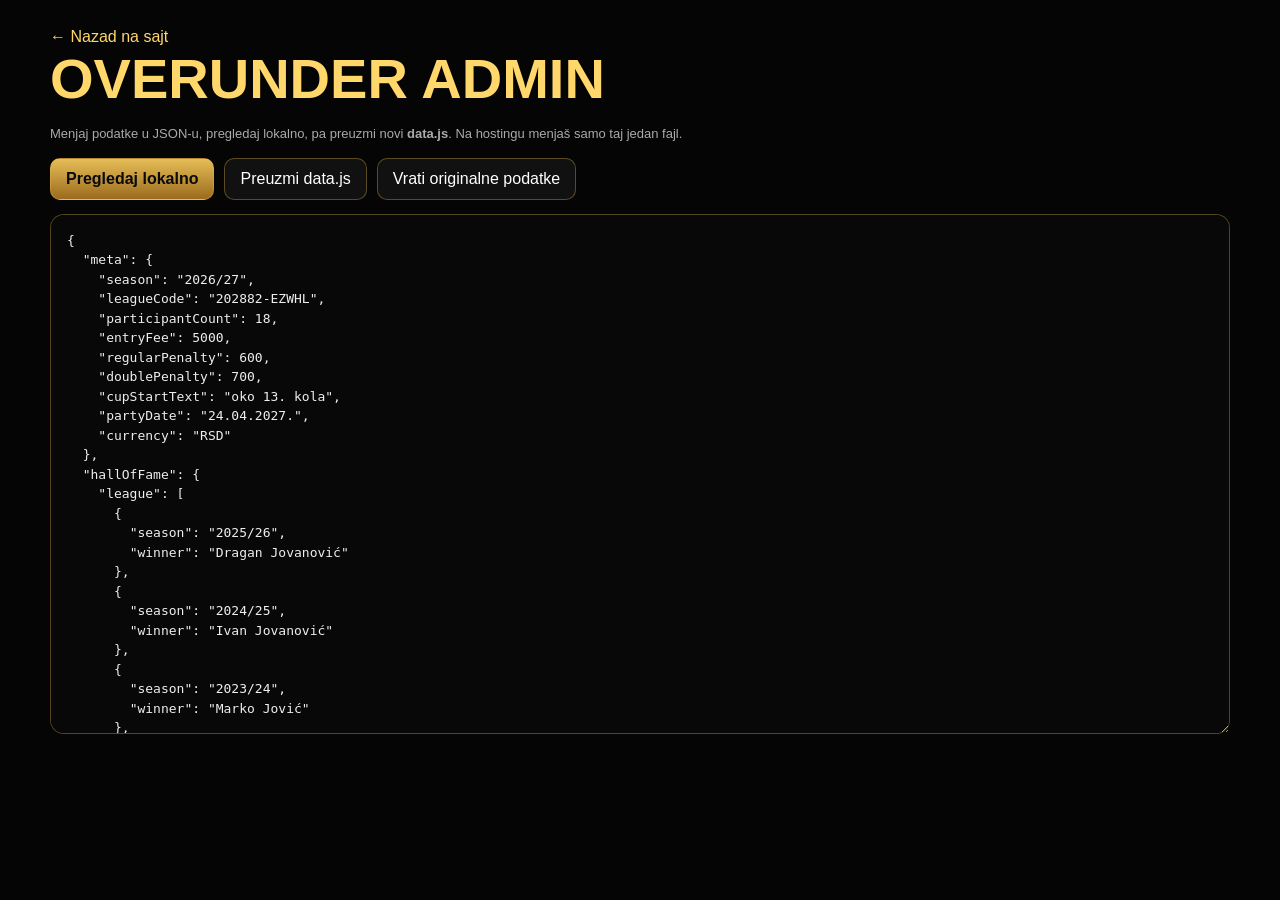
<file: admin.html>
<!doctype html><html lang="sr"><head><meta charset="utf-8"><meta name="viewport" content="width=device-width,initial-scale=1"><title>OverUnder Admin</title><link rel="stylesheet" href="style.css"><style>.admin{padding:28px 0 60px}.admin h1{font-family:'Bebas Neue',sans-serif;font-size:56px;color:var(--gold2);margin:0}.admin textarea{width:100%;min-height:520px;background:#080808;color:#eee;border:1px solid var(--line);border-radius:14px;padding:16px;font:13px/1.5 Consolas,monospace}.actions{display:flex;gap:10px;flex-wrap:wrap;margin:14px 0}.btn{border:1px solid var(--line);background:#111;color:#fff;padding:11px 15px;border-radius:10px;cursor:pointer}.btn.primary{background:linear-gradient(180deg,#e6bd57,#9b6b1d);color:#0a0a0a;font-weight:800}.small{color:#aaa;font-size:13px;line-height:1.5}.ok{color:#63e79a}.bad{color:#ff8383}</style></head><body><div class="container admin"><a href="index.html#/home" style="color:var(--gold2)">← Nazad na sajt</a><h1>OVERUNDER ADMIN</h1><p class="small">Menjaj podatke u JSON-u, pregledaj lokalno, pa preuzmi novi <b>data.js</b>. Na hostingu menjaš samo taj jedan fajl.</p><div class="actions"><button class="btn primary" id="preview">Pregledaj lokalno</button><button class="btn" id="download">Preuzmi data.js</button><button class="btn" id="reset">Vrati originalne podatke</button></div><div id="msg" class="small"></div><textarea id="editor"></textarea></div><script src="data.js"></script><script>
const ed=document.getElementById('editor'),msg=document.getElementById('msg');ed.value=JSON.stringify(window.OVERUNDER_DATA,null,2);function parse(){try{const d=JSON.parse(ed.value);msg.innerHTML='<span class="ok">JSON je ispravan.</span>';return d}catch(e){msg.innerHTML='<span class="bad">Greška: '+e.message+'</span>';return null}}document.getElementById('preview').onclick=()=>{const d=parse();if(!d)return;localStorage.setItem('overunder_data_override',JSON.stringify(d));window.open('index.html#/home','_blank')};document.getElementById('reset').onclick=()=>{localStorage.removeItem('overunder_data_override');ed.value=JSON.stringify(window.OVERUNDER_DATA,null,2);msg.textContent='Lokalne izmene su obrisane.'};document.getElementById('download').onclick=()=>{const d=parse();if(!d)return;const content='window.OVERUNDER_DATA = '+JSON.stringify(d,null,2)+';\n';const blob=new Blob([content],{type:'text/javascript'});const a=document.createElement('a');a.href=URL.createObjectURL(blob);a.download='data.js';a.click();URL.revokeObjectURL(a.href)};
</script></body></html>
</file>
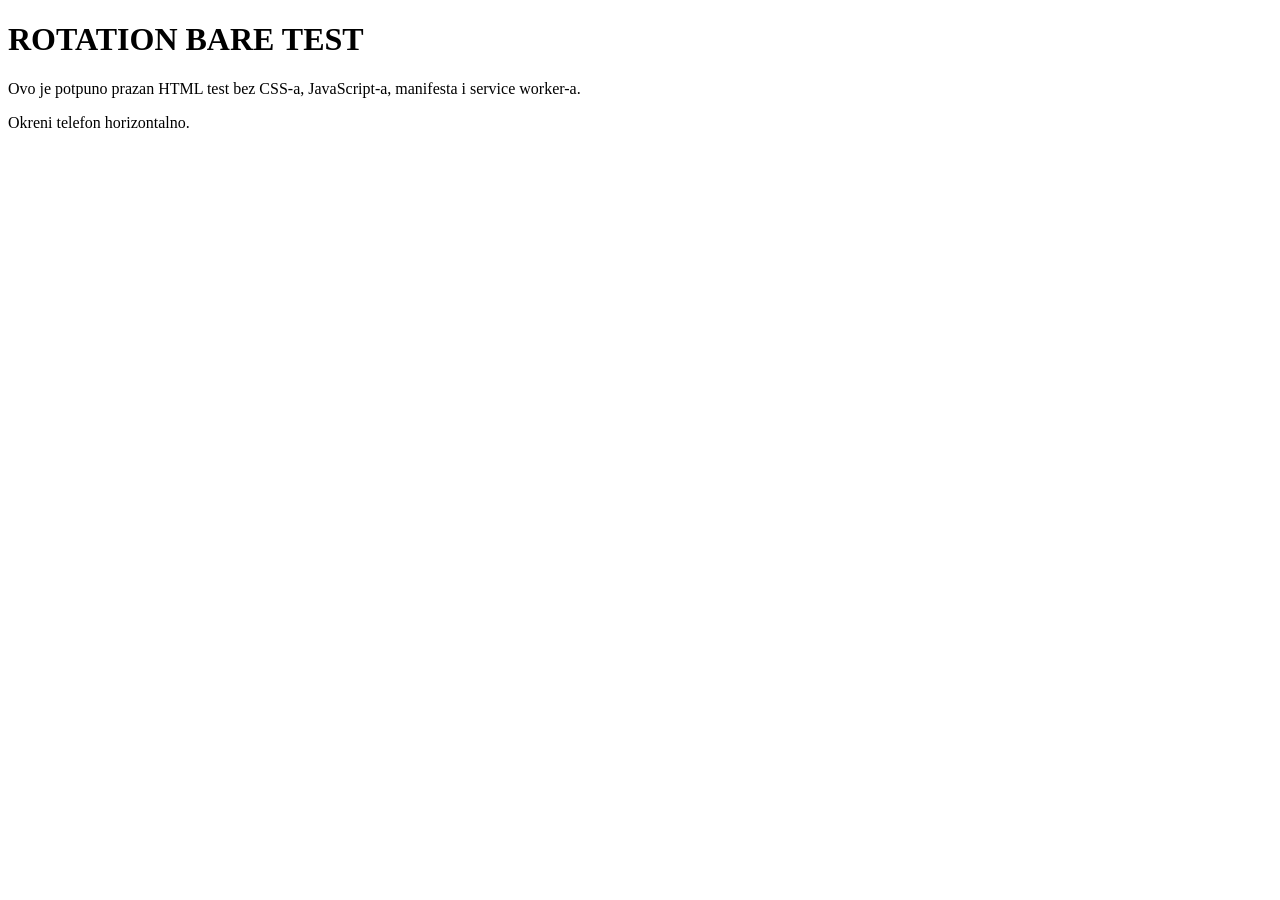
<file: bare-rotation-test.html>
<!doctype html>
<html>
<head>
<meta charset="utf-8">
<meta name="viewport" content="width=device-width,initial-scale=1">
<title>Rotation Bare Test</title>
</head>
<body>
<h1>ROTATION BARE TEST</h1>
<p>Ovo je potpuno prazan HTML test bez CSS-a, JavaScript-a, manifesta i service worker-a.</p>
<p>Okreni telefon horizontalno.</p>
</body>
</html>
</file>
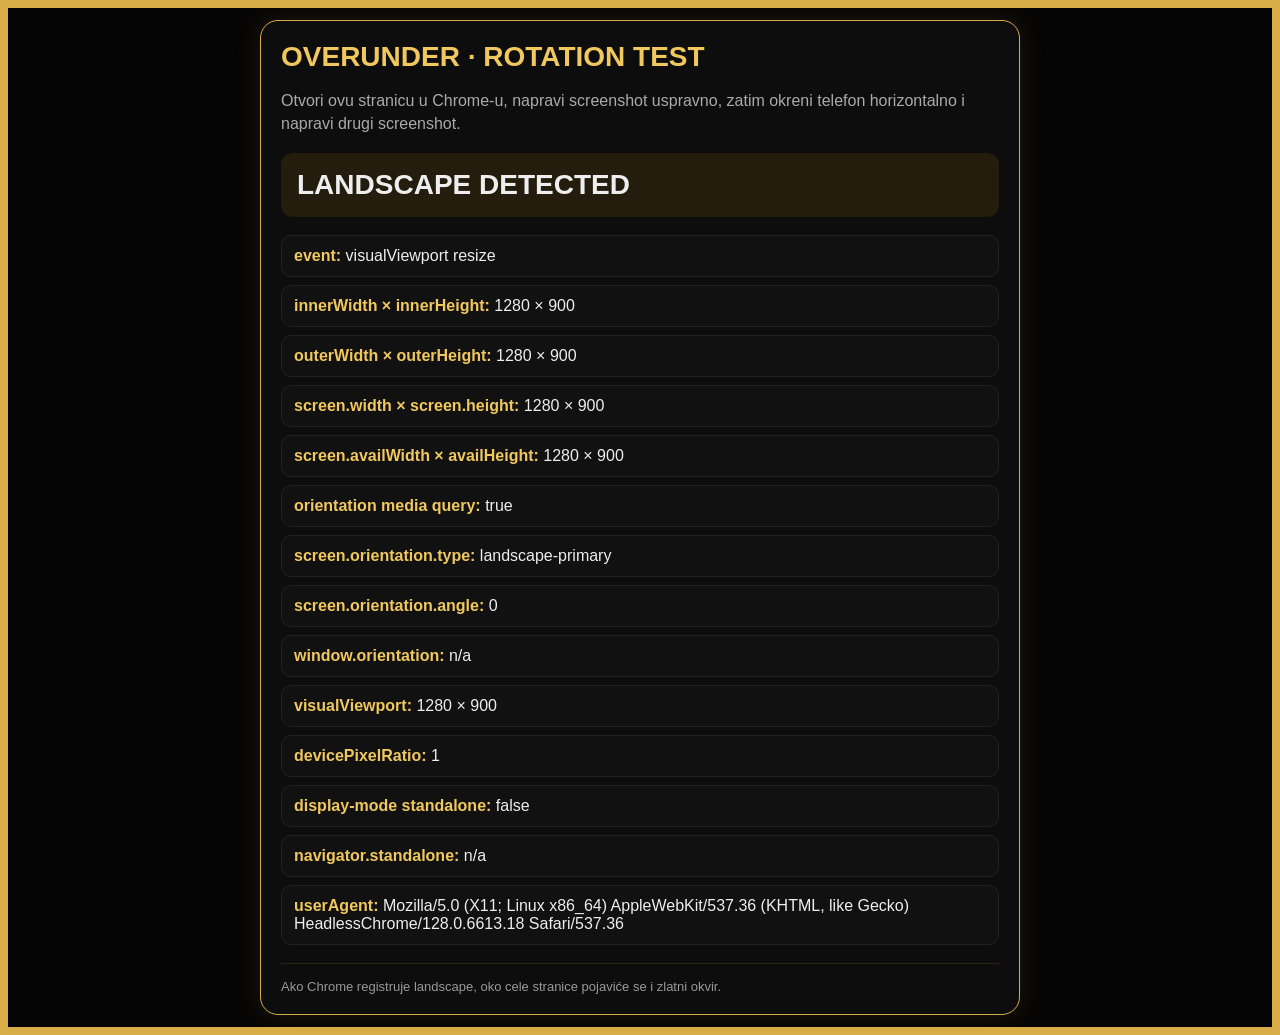
<file: orientation-test.html>
<!doctype html>
<html lang="sr">
<head>
<meta charset="utf-8">
<meta name="viewport" content="width=device-width,initial-scale=1,viewport-fit=cover">
<meta name="theme-color" content="#050505">
<title>OVERUNDER · Orientation Test</title>
<style>
*{box-sizing:border-box}html,body{margin:0;min-height:100%;background:#050505;color:#eee;font-family:Arial,sans-serif}body{padding:20px}.box{max-width:760px;margin:auto;border:1px solid #d8ad48;border-radius:18px;padding:20px;background:#0d0d0d;box-shadow:0 0 30px rgba(216,173,72,.12)}h1{margin:0 0 6px;color:#f1c85e;font-size:28px}p{color:#aaa;line-height:1.45}.status{font-size:28px;font-weight:800;margin:18px 0;padding:16px;border-radius:12px;background:#151515}.grid{display:grid;grid-template-columns:1fr;gap:8px}.row{padding:11px 12px;background:#111;border:1px solid #222;border-radius:10px}.row b{color:#f1c85e}.hint{margin-top:18px;padding-top:15px;border-top:1px solid #2b2416;font-size:13px;color:#999}@media(orientation:landscape){body{outline:8px solid #d8ad48;outline-offset:-8px}.status{background:#241d0d}}
</style>
</head>
<body>
<div class="box">
<h1>OVERUNDER · ROTATION TEST</h1>
<p>Otvori ovu stranicu u Chrome-u, napravi screenshot uspravno, zatim okreni telefon horizontalno i napravi drugi screenshot.</p>
<div class="status" id="status">—</div>
<div class="grid" id="data"></div>
<div class="hint">Ako Chrome registruje landscape, oko cele stranice pojaviće se i zlatni okvir.</div>
</div>
<script>
const $=id=>document.getElementById(id);
function val(v){return v===undefined||v===null?'n/a':String(v)}
function update(reason){
 const so=screen.orientation||{};
 const mm=window.matchMedia('(orientation: landscape)').matches;
 const vv=window.visualViewport;
 $('status').textContent=mm?'LANDSCAPE DETECTED':'PORTRAIT DETECTED';
 const rows=[
 ['event',reason],
 ['innerWidth × innerHeight',innerWidth+' × '+innerHeight],
 ['outerWidth × outerHeight',outerWidth+' × '+outerHeight],
 ['screen.width × screen.height',screen.width+' × '+screen.height],
 ['screen.availWidth × availHeight',screen.availWidth+' × '+screen.availHeight],
 ['orientation media query',mm],
 ['screen.orientation.type',val(so.type)],
 ['screen.orientation.angle',val(so.angle)],
 ['window.orientation',val(window.orientation)],
 ['visualViewport',vv?Math.round(vv.width)+' × '+Math.round(vv.height):'n/a'],
 ['devicePixelRatio',devicePixelRatio],
 ['display-mode standalone',matchMedia('(display-mode: standalone)').matches],
 ['navigator.standalone',val(navigator.standalone)],
 ['userAgent',navigator.userAgent]
 ];
 $('data').innerHTML=rows.map(([k,v])=>'<div class="row"><b>'+k+':</b> '+v+'</div>').join('');
}
update('load');
addEventListener('resize',()=>update('resize'));
addEventListener('orientationchange',()=>setTimeout(()=>update('orientationchange'),150));
if(screen.orientation&&screen.orientation.addEventListener)screen.orientation.addEventListener('change',()=>update('screen.orientation change'));
if(window.visualViewport)visualViewport.addEventListener('resize',()=>update('visualViewport resize'));
</script>
</body>
</html>
</file>
<file: style.css>
*{box-sizing:border-box}html{scroll-behavior:smooth}body{margin:0;background:#050505;color:#fff;font-family:Inter,Arial,sans-serif;min-height:100vh}
:root{--gold:#e5b746;--gold2:#ffda6a;--line:rgba(229,183,70,.35);--panel:rgba(8,8,8,.78);--muted:#b9b9b9}
a{color:inherit;text-decoration:none}button{font:inherit}.app-shell{min-height:100vh;position:relative;overflow-x:hidden}.bg{position:fixed;inset:0;background-position:center;background-size:cover;filter:saturate(.95) contrast(1.05);transform:scale(1.03);z-index:-3}.bg::after{content:"";position:absolute;inset:0;background:linear-gradient(180deg,rgba(0,0,0,.52),rgba(0,0,0,.82) 35%,rgba(0,0,0,.93));backdrop-filter:blur(1.2px)}.bg::before{content:"";position:absolute;inset:0;background:radial-gradient(circle at 50% 0%,rgba(229,183,70,.16),transparent 38%);z-index:1}.container{width:min(1180px,100% - 24px);margin:auto}.topbar{position:sticky;top:0;z-index:20;background:rgba(4,4,4,.86);backdrop-filter:blur(14px);border-bottom:1px solid var(--line)}.nav{height:68px;display:flex;align-items:center;gap:16px}.brand{display:flex;align-items:center;gap:10px;min-width:0}.brand img{width:52px;height:52px;object-fit:cover;border-radius:8px;box-shadow:0 0 20px rgba(229,183,70,.16)}.brand-text{font-family:"Bebas Neue",sans-serif;letter-spacing:2px;color:var(--gold2);font-size:20px;white-space:nowrap}.menu{margin-left:auto;display:flex;gap:8px;align-items:center}.menu a{padding:10px 12px;border-radius:10px;font-family:"Bebas Neue",sans-serif;letter-spacing:1px;font-size:18px;color:#e8e8e8}.menu a.active,.menu a:hover{color:var(--gold2);background:rgba(229,183,70,.1)}.hamb{display:none;margin-left:auto;border:1px solid var(--line);background:#111;color:var(--gold2);border-radius:10px;padding:8px 10px}.hero{padding:58px 0 22px;text-align:center}.eyebrow{font-family:"Bebas Neue";letter-spacing:5px;color:var(--gold2);font-size:17px}.hero h1{font-family:"Bebas Neue";font-size:clamp(48px,9vw,104px);line-height:.92;margin:10px 0;background:linear-gradient(180deg,#fff,#c6c6c6 55%,#6f6f6f);-webkit-background-clip:text;color:transparent;text-shadow:0 8px 30px rgba(0,0,0,.35)}.hero h1 .gold{background:linear-gradient(180deg,#ffe287,#c18a24);-webkit-background-clip:text;color:transparent}.sub{color:#eee;font-size:clamp(16px,2.5vw,22px);font-weight:700}.accent-line{width:110px;height:2px;background:linear-gradient(90deg,transparent,var(--gold),transparent);margin:18px auto}.grid{display:grid;gap:14px}.home-grid{grid-template-columns:repeat(3,1fr);padding:20px 0 54px}.card{background:linear-gradient(180deg,rgba(20,20,20,.9),rgba(5,5,5,.88));border:1px solid rgba(229,183,70,.35);border-radius:18px;box-shadow:0 16px 45px rgba(0,0,0,.28),inset 0 1px rgba(255,255,255,.03);padding:18px}.nav-card{min-height:160px;display:flex;flex-direction:column;justify-content:space-between;transition:.25s}.nav-card:hover{transform:translateY(-3px);border-color:var(--gold)}.nav-card h3{font-family:"Bebas Neue";font-size:30px;margin:0;color:#fff}.nav-card p{color:var(--muted);margin:8px 0 0}.nav-card .go{color:var(--gold2);font-size:28px}.page-head{padding:36px 0 20px}.page-head h1{font-family:"Bebas Neue";font-size:clamp(50px,8vw,82px);margin:0;color:var(--gold2);letter-spacing:1px}.page-head p{color:#ddd;margin:6px 0}.stats{grid-template-columns:repeat(4,1fr);margin-bottom:18px}.stat{padding:16px 18px}.stat small{color:#aaa;text-transform:uppercase;letter-spacing:1px}.stat b{display:block;font-family:"Bebas Neue";font-size:34px;color:var(--gold2);margin-top:4px}.table-wrap{overflow:auto;border:1px solid var(--line);border-radius:16px;background:rgba(4,4,4,.78);box-shadow:0 20px 50px rgba(0,0,0,.25)}table{width:100%;border-collapse:collapse;min-width:760px}th,td{padding:13px 12px;border-bottom:1px solid rgba(255,255,255,.08);text-align:center}th{position:sticky;top:0;background:#111;color:var(--gold2);font-family:"Bebas Neue";font-size:20px;letter-spacing:1px;z-index:2}td.team{text-align:left;font-weight:800}.rank{font-weight:800;color:var(--gold2)}.score-pill{display:inline-block;min-width:46px;padding:6px 8px;border:1px solid rgba(229,183,70,.28);border-radius:8px;background:rgba(255,255,255,.03)}.mobile-list{display:none}.team-card{display:grid;gap:10px}.team-card .row{display:flex;justify-content:space-between;gap:14px}.team-card strong{font-size:18px}.rounds{display:grid;grid-template-columns:repeat(3,1fr);gap:8px}.mini{background:#0e0e0e;border:1px solid rgba(229,183,70,.22);border-radius:10px;padding:8px;text-align:center}.mini span{display:block;color:#999;font-size:11px}.mini b{color:#fff}.cup-columns{display:grid;grid-template-columns:repeat(5,minmax(180px,1fr));gap:12px;align-items:start;overflow-x:auto;padding-bottom:10px}.cup-round h3{font-family:"Bebas Neue";color:var(--gold2);font-size:26px;margin:0 0 10px}.match{margin-bottom:12px;background:rgba(7,7,7,.9);border:1px solid rgba(229,183,70,.35);border-radius:14px;padding:10px}.match .teamline{display:grid;grid-template-columns:1fr auto;gap:8px;align-items:center;padding:8px;border-bottom:1px solid rgba(255,255,255,.07)}.match .teamline:last-child{border-bottom:0}.match .name{font-weight:700}.match .result{min-width:42px;text-align:center;border:1px solid var(--gold);border-radius:9px;padding:6px 8px;color:var(--gold2);font-weight:800}.winner{box-shadow:inset 3px 0 var(--gold)}.rules-grid{grid-template-columns:repeat(2,1fr)}.rules-grid h3{font-family:"Bebas Neue";font-size:28px;color:var(--gold2);margin:0 0 10px}.rules-grid ul{margin:0;padding-left:20px;color:#e6e6e6}.rules-grid li{margin:9px 0;line-height:1.5}.prizes{display:grid;gap:10px}.prize{display:grid;grid-template-columns:50px 1fr;gap:12px;align-items:center}.medal{width:46px;height:46px;border-radius:50%;display:grid;place-items:center;background:linear-gradient(180deg,#ffe184,#8f611b);color:#111;font-weight:900}.prize b{color:var(--gold2)}.record-hero{text-align:center;padding:26px}.record-hero .pts{font-family:"Bebas Neue";font-size:clamp(76px,18vw,170px);line-height:.85;color:var(--gold2);text-shadow:0 10px 40px rgba(229,183,70,.2)}.record-hero h2{margin:8px 0 4px}.history{margin-top:14px}.status{padding:6px 10px;border-radius:999px;font-weight:800;font-size:12px;display:inline-block}.paid{color:#55e690;border:1px solid #55e690;background:rgba(20,120,62,.15)}.partial{color:#ffd558;border:1px solid #ffd558;background:rgba(174,132,0,.12)}.owes{color:#ff7272;border:1px solid #ff7272;background:rgba(150,25,25,.15)}.footer{padding:34px 0 46px;color:#888;text-align:center}.footer b{color:var(--gold2)}.notice{padding:12px 14px;border-left:3px solid var(--gold);background:rgba(229,183,70,.07);border-radius:8px;margin:14px 0;color:#ddd}.admin-link{position:fixed;right:14px;bottom:14px;z-index:30;width:44px;height:44px;border-radius:50%;display:grid;place-items:center;background:#111;border:1px solid var(--line);color:var(--gold2);box-shadow:0 8px 24px #000}
@media(max-width:900px){.menu{display:none;position:absolute;top:68px;left:12px;right:12px;flex-direction:column;background:#090909;border:1px solid var(--line);border-radius:14px;padding:10px}.menu.open{display:flex}.menu a{width:100%;text-align:center}.hamb{display:block}.home-grid{grid-template-columns:repeat(2,1fr)}.stats{grid-template-columns:repeat(2,1fr)}.cup-columns{grid-template-columns:1fr}.rules-grid{grid-template-columns:1fr}}
@media(max-width:640px){.container{width:min(100% - 18px,620px)}.nav{height:62px}.brand img{width:44px;height:44px}.brand-text{font-size:17px}.hero{padding-top:34px}.home-grid{grid-template-columns:1fr}.nav-card{min-height:120px}.stats{grid-template-columns:1fr 1fr}.table-wrap.desktop-table{display:none}.mobile-list{display:grid;gap:10px}.page-head{padding-top:24px}.cup-columns{overflow:visible}.card{border-radius:15px;padding:15px}.rules-grid{gap:10px}.record-hero{padding:20px 10px}.hide-mobile{display:none}}

/* V2 polish */
.hero-v2{position:relative;padding-top:42px}.hero-mark{position:absolute;inset:12px 0 auto;display:flex;justify-content:center;opacity:.12;pointer-events:none}.hero-mark img{width:min(340px,70vw);height:auto}.league-title{position:relative!important;font-size:clamp(72px,18vw,150px)!important;letter-spacing:1px;margin:22px 0 0!important;line-height:.78!important}.league-title .gold{background:linear-gradient(180deg,#fff1ad,#f0c45e 35%,#9a6519 78%,#f0c45e);-webkit-background-clip:text;color:transparent}.league-title .silver{background:linear-gradient(180deg,#fff,#ddd 45%,#777);-webkit-background-clip:text;color:transparent}.league-sub{position:relative;font-weight:800;letter-spacing:8px;font-size:clamp(13px,3vw,21px);margin-top:20px}.season-line{position:relative;color:var(--gold2);font-family:"Bebas Neue";letter-spacing:5px;font-size:22px;margin-top:6px}.comeback{position:relative;font-family:"Bebas Neue";font-size:clamp(34px,8vw,62px);margin-top:10px}.comeback span{color:var(--gold2)}.hero-copy{position:relative;font-size:17px;font-weight:700;line-height:1.45}.season-dashboard{display:grid;grid-template-columns:repeat(4,1fr);border:1px solid var(--line);background:rgba(5,5,5,.82);backdrop-filter:blur(12px);border-radius:18px;overflow:hidden;margin:8px 0 18px}.season-dashboard div{text-align:center;padding:16px 8px;border-right:1px solid rgba(229,183,70,.18)}.season-dashboard div:last-child{border:0}.season-dashboard b{display:block;font-family:"Bebas Neue";font-size:30px;color:var(--gold2)}.season-dashboard span{font-size:10px;color:#aaa;letter-spacing:1px}.nav-card-v2{display:grid;grid-template-columns:54px 1fr auto;align-items:center;gap:14px;min-height:135px}.nav-card-v2 .nav-icon{width:52px;height:52px;border:1px solid rgba(229,183,70,.45);border-radius:14px;display:grid;place-items:center;color:var(--gold2);font-family:"Bebas Neue";font-size:26px;background:radial-gradient(circle,rgba(229,183,70,.12),transparent 70%)}.payment-card{margin-top:18px;display:flex;align-items:center;justify-content:space-between;gap:18px;background:linear-gradient(135deg,rgba(229,183,70,.12),rgba(5,5,5,.92))}.payment-card small{color:#aaa}.payment-card h3{font-family:"Bebas Neue";font-size:30px;color:var(--gold2);margin:5px 0}.payment-card strong{font-size:clamp(20px,4vw,32px);letter-spacing:2px}.copy-btn{border:1px solid var(--gold);background:#0b0b0b;color:var(--gold2);border-radius:12px;padding:12px 14px;font-weight:800}.footer-joke{margin:16px auto 0;max-width:760px;font-size:10px;color:#5f5f5f;line-height:1.45;font-style:italic}@media(max-width:640px){.hero-v2{padding-top:28px}.league-title{font-size:clamp(64px,20vw,92px)!important}.league-sub{letter-spacing:5px}.season-line{font-size:18px}.season-dashboard{grid-template-columns:repeat(2,1fr)}.season-dashboard div:nth-child(2){border-right:0}.season-dashboard div:nth-child(-n+2){border-bottom:1px solid rgba(229,183,70,.18)}.nav-card-v2{grid-template-columns:50px 1fr 26px;min-height:118px;padding:14px}.nav-card-v2 h3{font-size:27px}.nav-card-v2 p{font-size:14px}.payment-card{align-items:flex-start;flex-direction:column}.copy-btn{width:100%}.menu.open{max-height:calc(100vh - 78px);overflow:auto;padding:12px}.menu.open a{padding:14px 12px}}

/* ===== PREMIUM V3 ===== */
:root{--gold:#d9a93a;--gold2:#ffd76a;--gold3:#8d611d;--glass:rgba(8,8,8,.72)}
.topbar{background:linear-gradient(180deg,rgba(5,5,5,.94),rgba(5,5,5,.72));border-bottom:1px solid rgba(229,183,70,.28);box-shadow:0 10px 34px rgba(0,0,0,.28)}
.topbar:after{content:"";position:absolute;left:20%;right:20%;bottom:-1px;height:1px;background:linear-gradient(90deg,transparent,#d9a93a,transparent);opacity:.65}
.nav{height:78px;position:relative;justify-content:center}.brand-centered{position:absolute;left:50%;transform:translateX(-50%);z-index:3;gap:9px}.brand-centered img{width:62px;height:62px;border-radius:50%;box-shadow:0 0 30px rgba(229,183,70,.23)}.brand-centered .brand-text{font-size:23px;background:linear-gradient(180deg,#ffe99c,#a66f1d);-webkit-background-clip:text;color:transparent}.nav-spacer{display:none}
.menu{margin-left:auto}.hamb{position:absolute;left:0;margin:0;width:43px;height:43px;padding:10px;display:none;flex-direction:column;justify-content:center;gap:5px;border-radius:13px;background:rgba(17,17,17,.82);backdrop-filter:blur(12px)}.hamb span{display:block;width:100%;height:2px;background:var(--gold2);border-radius:3px;transition:.25s}.hamb.open span:nth-child(1){transform:translateY(7px) rotate(45deg)}.hamb.open span:nth-child(2){opacity:0}.hamb.open span:nth-child(3){transform:translateY(-7px) rotate(-45deg)}
.menu-backdrop{display:none;position:fixed;inset:78px 0 0;background:rgba(0,0,0,.48);backdrop-filter:blur(4px);z-index:18}.menu-backdrop.open{display:block}
.hero-v2{min-height:460px;display:flex;flex-direction:column;justify-content:center;isolation:isolate}.hero-v2:before{content:"";position:absolute;width:min(620px,90vw);height:min(620px,90vw);left:50%;top:45%;transform:translate(-50%,-50%);background:radial-gradient(circle,rgba(229,183,70,.17),rgba(229,183,70,.045) 35%,transparent 68%);z-index:-1;animation:pulseGold 5s ease-in-out infinite}.hero-mark{top:50%;transform:translateY(-50%);opacity:.08}.hero-mark img{width:min(470px,84vw);border-radius:50%}.league-title{filter:drop-shadow(0 12px 28px rgba(0,0,0,.65))}.league-sub{color:#f2f2f2;text-shadow:0 2px 18px #000}.comeback{letter-spacing:3px}.hero-copy{color:#cfcfcf;font-weight:600}
@keyframes pulseGold{0%,100%{opacity:.7;transform:translate(-50%,-50%) scale(.94)}50%{opacity:1;transform:translate(-50%,-50%) scale(1.04)}}
.season-dashboard{box-shadow:0 18px 55px rgba(0,0,0,.4),inset 0 1px rgba(255,255,255,.04)}.season-dashboard div{transition:.25s}.season-dashboard div:hover{background:rgba(229,183,70,.07)}
.nav-card-v2{position:relative;overflow:hidden;background:linear-gradient(135deg,rgba(24,24,24,.91),rgba(5,5,5,.9));box-shadow:0 18px 50px rgba(0,0,0,.34)}.nav-card-v2:before{content:"";position:absolute;inset:0;background:linear-gradient(115deg,transparent 15%,rgba(255,215,106,.05) 48%,transparent 70%);transform:translateX(-120%);transition:.65s}.nav-card-v2:hover:before{transform:translateX(120%)}.nav-card-v2:hover{box-shadow:0 22px 60px rgba(0,0,0,.42),0 0 22px rgba(229,183,70,.08)}.nav-icon{box-shadow:inset 0 0 24px rgba(229,183,70,.06),0 0 18px rgba(229,183,70,.06)}
.page-head h1{text-shadow:0 6px 30px rgba(229,183,70,.12)}.card,.table-wrap,.match{backdrop-filter:blur(10px)}
.cup-round{position:relative}.cup-round h3{padding-bottom:8px;border-bottom:1px solid rgba(229,183,70,.25)}.match{box-shadow:0 12px 32px rgba(0,0,0,.28)}.match:hover{border-color:rgba(255,215,106,.62)}
.payment-card{position:relative;overflow:hidden}.payment-card:after{content:"AIK";position:absolute;right:18px;top:-14px;font-family:"Bebas Neue";font-size:110px;color:rgba(255,215,106,.035);pointer-events:none}.copy-btn{transition:.2s}.copy-btn:hover{background:var(--gold2);color:#090909}
.rules-joke{margin:32px auto 8px;max-width:760px;text-align:center;font-size:11px;line-height:1.55;color:#777;font-style:italic;border-top:1px solid rgba(255,255,255,.06);padding-top:18px}.footer-joke{display:none!important}
@media(max-width:900px){.nav{height:72px}.hamb{display:flex}.brand-centered img{width:56px;height:56px}.brand-centered .brand-text{font-size:20px}.menu{display:flex;position:fixed;top:72px;left:10px;right:10px;transform:translateY(-14px);opacity:0;pointer-events:none;flex-direction:column;gap:2px;background:rgba(7,7,7,.94);border:1px solid rgba(229,183,70,.35);border-radius:0 0 18px 18px;padding:10px;backdrop-filter:blur(22px);box-shadow:0 24px 60px rgba(0,0,0,.58);transition:.22s;z-index:21}.menu.open{display:flex;transform:translateY(0);opacity:1;pointer-events:auto}.menu a{padding:12px 14px;text-align:left;border-bottom:1px solid rgba(255,255,255,.045);border-radius:8px}.menu a:last-child{border-bottom:0}.menu a.active{box-shadow:inset 3px 0 var(--gold)}.menu-backdrop{top:72px}.hero-v2{min-height:420px}}
@media(max-width:640px){.nav{height:68px}.brand-centered{gap:7px}.brand-centered img{width:52px;height:52px}.brand-centered .brand-text{font-size:18px}.hamb{width:40px;height:40px}.menu{top:68px}.menu-backdrop{top:68px}.hero-v2{min-height:390px;padding-top:20px}.league-title{font-size:clamp(62px,19vw,88px)!important}.league-sub{margin-top:18px}.season-dashboard{margin-top:2px}.nav-card-v2{min-height:112px}.rules-joke{font-size:10px;margin-top:26px}}
@media(prefers-reduced-motion:reduce){*{scroll-behavior:auto!important}.hero-v2:before{animation:none}.nav-card-v2:before{display:none}}

/* OVERUNDER — Kuća slavnih */
.route-hall .bg{opacity:.23}
.hof-hero{text-align:center;position:relative;padding:42px 16px 28px;margin:12px 0 20px;border:1px solid rgba(216,180,91,.28);border-radius:20px;background:radial-gradient(ellipse at 50% 0%,rgba(184,137,47,.2),transparent 65%),linear-gradient(145deg,rgba(18,18,20,.96),rgba(6,6,7,.95));box-shadow:0 15px 48px rgba(0,0,0,.28)}
.hof-kicker{font-size:10px;font-weight:800;letter-spacing:3px;color:#c5a662}.hof-hero-icon{font-size:52px;line-height:1.3;color:#e0bd70;text-shadow:0 0 26px rgba(223,175,70,.3)}
.hof-hero h1{font-family:'Bebas Neue',sans-serif;font-size:clamp(46px,8vw,80px);letter-spacing:2px;line-height:1.08;color:#fff;margin:5px 0}.hof-hero h1 span{color:#e0bd70}
.hof-hero>p{font-size:13px;color:#b9b6ad;margin:12px 0 20px}.hof-hero-rule{height:1px;max-width:260px;margin:0 auto 22px;background:linear-gradient(90deg,transparent,#b9984c,transparent)}
.hof-stats{display:flex;justify-content:center;gap:clamp(22px,7vw,90px)}.hof-stats div{display:flex;flex-direction:column;gap:5px}.hof-stats b{font-family:'Bebas Neue',sans-serif;font-size:31px;color:#e6c47b}.hof-stats small{font-size:10px;color:#aaa;letter-spacing:1.2px}
.hof-menu{display:grid;grid-template-columns:repeat(4,minmax(0,1fr));gap:12px;margin:0 0 30px}.hof-menu a{display:flex;align-items:center;flex-direction:column;justify-content:center;gap:8px;min-height:126px;padding:14px 8px;text-align:center;text-decoration:none;color:#f0dcab;background:linear-gradient(155deg,#202024,#101012);border:1px solid rgba(207,165,73,.32);border-radius:14px;transition:transform .2s,border-color .2s}.hof-menu a:hover{transform:translateY(-3px);border-color:#d8b45b}.hof-menu a>span{font-size:27px;color:#d8b45b}.hof-menu a b{font-size:11px;letter-spacing:.8px}.hof-menu a small{font-size:10px;color:#a7a4a0}
.hof-section{scroll-margin-top:85px;margin:0 0 24px;padding:23px;border:1px solid rgba(207,165,73,.22);border-radius:18px;background:linear-gradient(145deg,rgba(22,22,24,.96),rgba(10,10,12,.96))}
.hof-section-heading{display:flex;align-items:center;gap:14px;margin-bottom:20px}.hof-section-icon{display:grid;place-items:center;width:48px;height:48px;flex-shrink:0;border:1px solid rgba(224,189,112,.4);border-radius:13px;background:rgba(224,189,112,.08);font-size:25px;color:#e0bd70}.hof-section-heading h2{font-family:'Bebas Neue',sans-serif;font-size:28px;letter-spacing:1.4px;color:#f1d49b;margin:0}.hof-section-heading p{font-size:12px;color:#a8a7a4;margin:4px 0 0}
.hof-entries{display:grid;gap:9px}.hof-entry,.hof-ranking{display:flex;align-items:center;gap:14px;min-height:70px;padding:13px 16px;background:rgba(255,255,255,.035);border:1px solid rgba(255,255,255,.075);border-radius:11px}.hof-position,.hof-rank{font-family:'Bebas Neue',sans-serif;font-size:23px;color:#b99a56;min-width:28px}.hof-entry-copy,.hof-ranking>div{display:flex;flex-direction:column;gap:5px;min-width:0;flex:1}.hof-entry-copy b,.hof-ranking b{font-size:14px;color:#f2f0e9}.hof-entry-copy small,.hof-ranking small{font-size:10px;color:#a4a19a;letter-spacing:.6px}.hof-entry-trophy{font-size:20px}.hof-ranking strong{white-space:nowrap;font-size:19px;color:#e7c67e}.hof-ranking strong span{font-size:14px}.hof-record-link{display:inline-block;margin-top:18px;color:#e6c47b;text-decoration:none;font-size:13px;font-weight:700}
.hof-archive{display:grid;grid-template-columns:repeat(2,minmax(0,1fr));gap:12px}.hof-season{padding:17px;background:rgba(255,255,255,.035);border:1px solid rgba(216,180,91,.18);border-radius:12px}.hof-season h3{font-family:'Bebas Neue',sans-serif;color:#e7c67e;font-size:24px;margin:0 0 10px}.hof-season>div{display:flex;flex-wrap:wrap;justify-content:space-between;gap:5px;margin-top:9px;font-size:12px}.hof-season>div span{color:#a9a7a2}.hof-season>div b{color:#f0eee8;text-align:right}.hof-footnote{text-align:center;color:#999;font-size:12px;margin:20px 0 32px}
@media(max-width:680px){.hof-menu{grid-template-columns:repeat(2,minmax(0,1fr));gap:10px}.hof-menu a{min-height:116px}.hof-section{padding:16px}.hof-archive{grid-template-columns:1fr}.hof-hero{padding:35px 10px 24px}.hof-section-heading h2{font-size:24px}.hof-entry,.hof-ranking{padding:12px 10px;gap:10px}}
</file>
